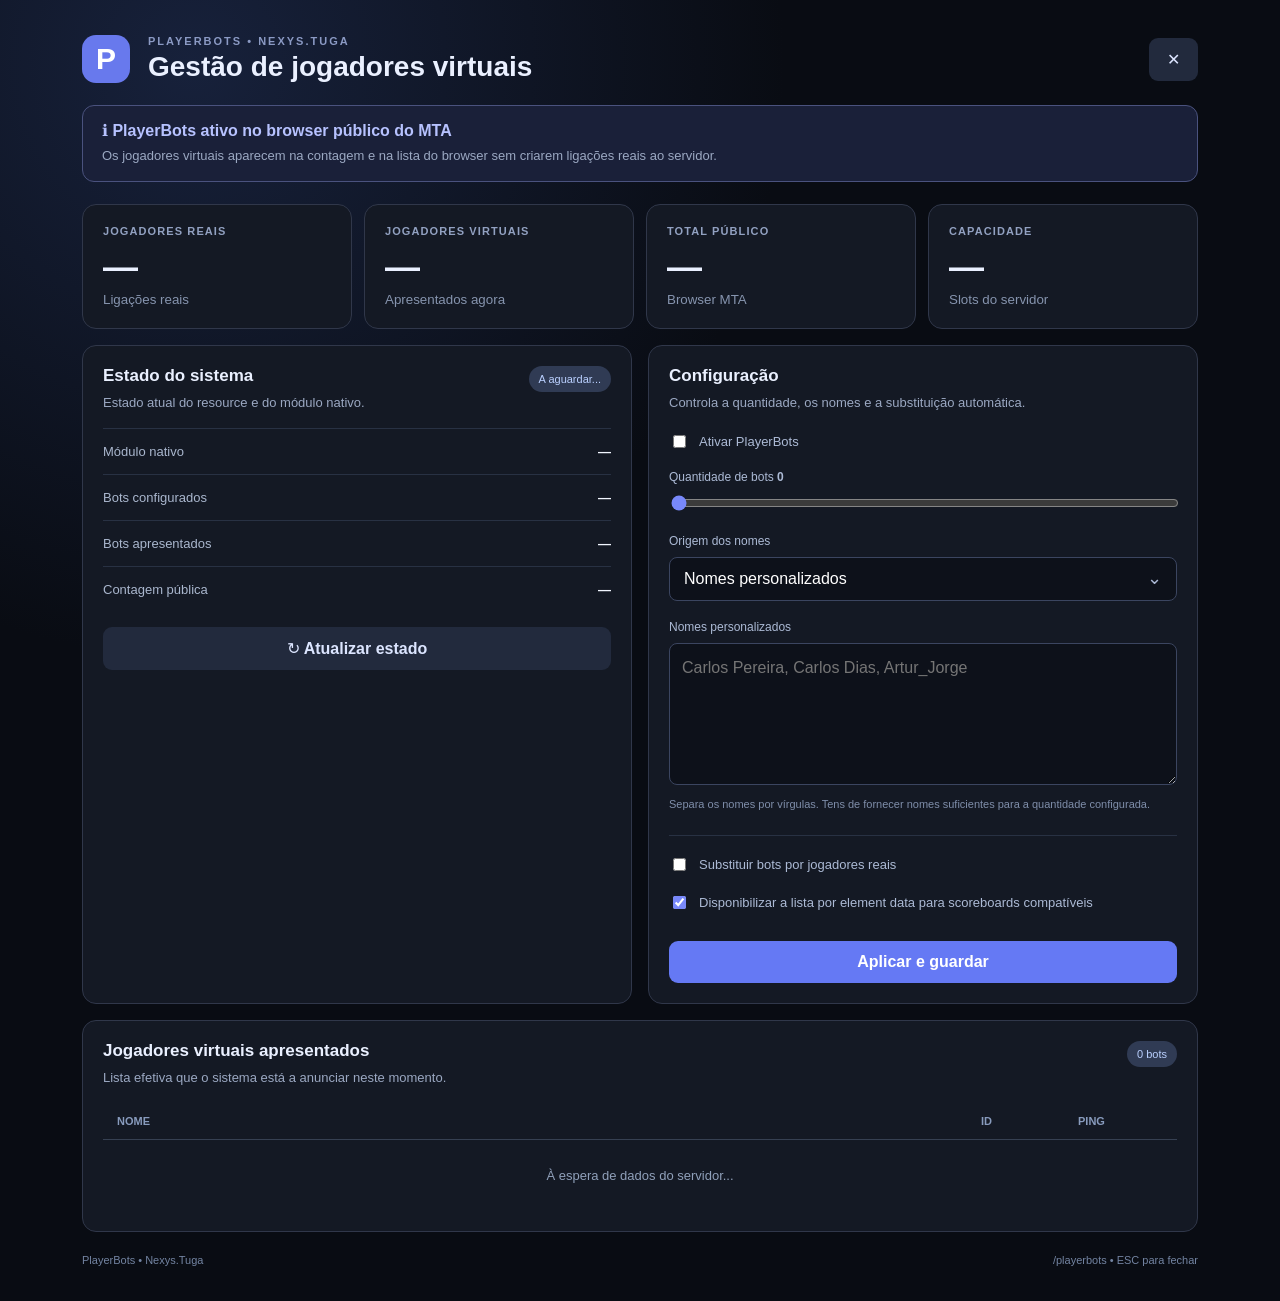
<file: PlayerBots/resource/playerbots/ui/index.html>
<!doctype html>
<html lang="pt-PT">
<head>
  <meta charset="utf-8">
  <meta name="viewport" content="width=device-width,initial-scale=1">
  <title>PlayerBots | Nexys.Tuga</title>
  <link rel="stylesheet" href="style.css">
</head>
<body>
<main class="shell">
  <header>
    <div class="mark">P</div>
    <div>
      <div class="eyebrow">PLAYERBOTS • NEXYS.TUGA</div>
      <h1>Gestão de jogadores virtuais</h1>
    </div>
    <button id="close" class="ghost" aria-label="Fechar">✕</button>
  </header>

  <div id="notice" role="status" class="notice hidden"></div>

  <div class="alert">
    <strong>ℹ PlayerBots ativo no browser público do MTA</strong>
    <p>Os jogadores virtuais aparecem na contagem e na lista do browser sem criarem ligações reais ao servidor.</p>
  </div>

  <section class="metrics">
    <article><span>JOGADORES REAIS</span><strong id="real">—</strong><small>Ligações reais</small></article>
    <article><span>JOGADORES VIRTUAIS</span><strong id="bots">—</strong><small>Apresentados agora</small></article>
    <article><span>TOTAL PÚBLICO</span><strong id="total">—</strong><small>Browser MTA</small></article>
    <article><span>CAPACIDADE</span><strong id="max">—</strong><small>Slots do servidor</small></article>
  </section>

  <section class="columns">
    <article class="panel">
      <div class="flex">
        <div><h2>Estado do sistema</h2><p>Estado atual do resource e do módulo nativo.</p></div>
        <span id="status" class="pill">A aguardar...</span>
      </div>
      <div class="datum"><span>Módulo nativo</span><b id="native">—</b></div>
      <div class="datum"><span>Bots configurados</span><b id="configured">—</b></div>
      <div class="datum"><span>Bots apresentados</span><b id="moduleCount">—</b></div>
      <div class="datum"><span>Contagem pública</span><b id="publicCount">—</b></div>
      <button id="refresh" class="secondary">↻ Atualizar estado</button>
    </article>

    <article class="panel">
      <h2>Configuração</h2>
      <p>Controla a quantidade, os nomes e a substituição automática.</p>

      <label class="check"><input type="checkbox" id="enabled"><span>Ativar PlayerBots</span></label>

      <label for="target">Quantidade de bots <b id="targetValue">0</b></label>
      <input type="range" id="target" min="0" max="32" value="0">

      <label for="nameModeButton">Origem dos nomes</label>
      <div id="nameModeControl" class="modeSelect">
        <input type="hidden" id="nameMode" value="custom">
        <button type="button" id="nameModeButton" class="modeSelectButton" aria-haspopup="listbox" aria-expanded="false">
          <span id="nameModeLabel">Nomes personalizados</span>
          <span class="modeSelectChevron">⌄</span>
        </button>
        <div id="nameModeMenu" class="modeSelectMenu hidden" role="listbox" aria-label="Origem dos nomes">
          <button type="button" class="modeSelectOption" data-value="random" role="option" aria-selected="false">
            <strong>Base de dados de nomes aleatórios</strong>
            <small>Escolhe automaticamente de names.lua.</small>
          </button>
          <button type="button" class="modeSelectOption" data-value="specific" role="option" aria-selected="false">
            <strong>Nomes específicos da lista</strong>
            <small>Escolhes exatamente quais nomes de names.lua podem aparecer.</small>
          </button>
          <button type="button" class="modeSelectOption selected" data-value="custom" role="option" aria-selected="true">
            <strong>Nomes personalizados</strong>
            <small>Escreves os nomes separados por vírgulas.</small>
          </button>
        </div>
      </div>
      <small id="databaseHint" class="hint hidden">A base inclui <span id="dbCount">0</span> nomes. Edita names.lua para a preencher.</small>

      <div id="specificWrap" class="conditional hidden">
        <div class="specificTop">
          <label for="specificSearch">Escolher nomes da base</label>
          <span id="specificCount" class="miniPill">0 selecionados</span>
        </div>
        <input type="text" id="specificSearch" placeholder="Pesquisar nome...">
        <div class="specificActions">
          <button type="button" id="selectVisible" class="tiny">Selecionar visíveis</button>
          <button type="button" id="clearSpecific" class="tiny">Limpar seleção</button>
        </div>
        <div id="specificNames" class="nameChecklist"></div>
        <small id="specificHint" class="hint">A versão pública começa com a base vazia. Adiciona nomes em names.lua.</small>
      </div>

      <div id="customWrap" class="conditional">
        <label for="customNames">Nomes personalizados</label>
        <textarea id="customNames" rows="5" placeholder="Carlos Pereira, Carlos Dias, Artur_Jorge"></textarea>
        <small class="hint">Separa os nomes por vírgulas. Tens de fornecer nomes suficientes para a quantidade configurada.</small>
      </div>

      <div class="divider"></div>
      <label class="check"><input type="checkbox" id="replaceEnabled"><span>Substituir bots por jogadores reais</span></label>
      <div id="replaceWrap" class="conditional hidden">
        <label for="replaceAt">Começar a substituir ao atingir <b id="replaceValue">25</b> pessoas</label>
        <input type="range" id="replaceAt" min="1" max="32" value="25">
        <small class="hint">A contagem inclui jogadores reais + bots. Cada novo jogador real remove apenas o bot necessário.</small>
      </div>

      <label class="check"><input type="checkbox" id="showTab" checked><span>Disponibilizar a lista por element data para scoreboards compatíveis</span></label>
      <button id="save" class="primary">Aplicar e guardar</button>
    </article>
  </section>

  <section class="panel list">
    <div class="flex">
      <div><h2>Jogadores virtuais apresentados</h2><p>Lista efetiva que o sistema está a anunciar neste momento.</p></div>
      <span id="count" class="pill">0 bots</span>
    </div>
    <div class="tablehead"><span>NOME</span><span>ID</span><span>PING</span></div>
    <div id="rows" class="rows"><div class="empty">À espera de dados do servidor...</div></div>
  </section>

  <footer>PlayerBots • Nexys.Tuga <span>/playerbots • ESC para fechar</span></footer>
</main>
<script src="app.js"></script>
</body>
</html>
</file>
<file: PlayerBots/resource/playerbots/ui/style.css>
:root{font-family:Arial,Helvetica,sans-serif;color:#eaf0ff;background:#090c13;font-synthesis:none}*{box-sizing:border-box}body{margin:0;background:radial-gradient(circle at 15% 5%,#17213b 0,transparent 36%),#090c13;min-height:100vh}button,input,select,textarea{font:inherit}.shell{max-width:1200px;margin:auto;padding:35px 42px}header{display:flex;align-items:center;gap:18px;margin-bottom:22px}.mark{width:48px;height:48px;display:grid;place-items:center;border-radius:14px;background:#6879ed;color:white;font-size:30px;font-weight:900}.eyebrow{font-size:11px;color:#8b9ac4;font-weight:700;letter-spacing:2px}h1{margin:4px 0 0;font-size:28px}h2{font-size:17px;margin:0 0 7px}p{margin:4px 0 15px;color:#9ba8c2;font-size:13px;line-height:1.55}button{border:0;border-radius:9px;padding:12px 18px;cursor:pointer;font-weight:700}header button{margin-left:auto}.ghost,.secondary{background:#222a3d;color:#dce5ff}.ghost:hover,.secondary:hover{background:#2e3a56}.primary{background:#6579f4;color:white;width:100%;margin-top:20px}.primary:hover{background:#8191ff}.alert{border:1px solid #4a527e;background:#1a2039;padding:15px 19px;border-radius:12px;margin-bottom:22px}.alert strong{color:#b7c2ff}.alert p{margin:6px 0 0}.metrics{display:grid;grid-template-columns:repeat(4,1fr);gap:12px;margin:0 0 16px}.metrics article,.panel{border:1px solid #30374a;background:#141924;border-radius:14px;padding:20px}.metrics span{display:block;color:#92a1c1;font-size:11px;font-weight:800;letter-spacing:1.1px}.metrics strong{display:block;font-size:35px;margin:10px 0 3px}.metrics small{color:#8694ae}.columns{display:grid;grid-template-columns:1fr 1fr;gap:16px;margin-bottom:16px}.flex{display:flex;align-items:start;justify-content:space-between;gap:12px}.pill{background:#303b54;color:#bad0ff;padding:7px 10px;border-radius:40px;font-size:11px;white-space:nowrap}.pill.ok{background:#183d32;color:#84efc1}.pill.bad{background:#492e39;color:#ff9fae}.datum{display:flex;justify-content:space-between;border-top:1px solid #283143;padding:15px 0;color:#aab7ce;font-size:13px}.datum b{color:#f1f6ff}.secondary{width:100%;margin-top:15px}label{display:block;font-size:12px;color:#acbad5;margin-top:19px;margin-bottom:9px}input[type=range]{width:100%;accent-color:#7888fa}select,textarea,input[type=text],input:not([type]){width:100%;background:#0d111a;border:1px solid #3b4560;color:white;padding:12px;border-radius:8px}textarea{resize:vertical;min-height:98px;line-height:1.45}.check{display:flex;align-items:center;gap:10px}.check input{accent-color:#7888fa}.check span{font-size:13px}.hint{display:block;color:#7f8eaa;font-size:11px;line-height:1.5;margin-top:7px}.conditional{margin-top:6px}.divider{height:1px;background:#283143;margin:22px 0 4px}.tablehead,.item{display:grid;grid-template-columns:1fr 85px 85px;gap:12px;padding:12px 14px}.tablehead{font-size:11px;font-weight:700;color:#889bbd;border-bottom:1px solid #364052}.rows{max-height:280px;overflow:auto}.item{border-bottom:1px solid #222d40;font-size:13px}.item span:not(:first-child){color:#a4b4d0}.empty{padding:28px;text-align:center;color:#90a0ba;font-size:13px}.notice{padding:12px;border-radius:8px;margin-bottom:15px}.notice.ok{border:1px solid #3e956f;color:#9cf2cc;background:#17352d}.notice.error{border:1px solid #9d4a5b;color:#ffb6c3;background:#3b1e27}.hidden{display:none!important}footer{display:flex;justify-content:space-between;color:#7384a2;font-size:11px;margin-top:22px}@media(max-width:800px){.shell{padding:18px}.metrics{grid-template-columns:repeat(2,1fr)}.columns{grid-template-columns:1fr}h1{font-size:22px}}

/* Nomes: modo específico */
.specificTop{display:flex;align-items:end;justify-content:space-between;gap:12px}.specificTop label{margin-bottom:9px}.miniPill{background:#252e45;color:#b9c7e8;border:1px solid #38445f;border-radius:999px;padding:5px 9px;font-size:11px;white-space:nowrap;margin-bottom:7px}.specificActions{display:flex;gap:8px;margin:8px 0}.tiny{background:#222a3d;color:#dce5ff;padding:7px 10px;border-radius:7px;font-size:11px}.tiny:hover{background:#2e3a56}.nameChecklist{max-height:240px;overflow:auto;border:1px solid #35405a;border-radius:9px;background:#0d111a;padding:7px}.nameChoice{display:flex;align-items:center;gap:9px;margin:0;padding:8px 9px;border-radius:7px;color:#dbe5fb;cursor:pointer}.nameChoice:hover{background:#171e2c}.nameChoice input{accent-color:#7888fa}.nameChoice span{font-size:12px}.hint.warning{color:#f3b86b}.empty.compact{padding:16px}


/* Dropdown próprio: evita o popup nativo do <select> que falha no CEF do MTA */
.modeSelect{position:relative;width:100%;z-index:20}.modeSelectButton{width:100%;display:flex;align-items:center;justify-content:space-between;gap:16px;background:#0d111a;border:1px solid #3b4560;color:#fff;padding:12px 14px;border-radius:8px;font-weight:400;text-align:left}.modeSelectButton:hover,.modeSelectButton[aria-expanded="true"]{border-color:#7888fa;background:#111724}.modeSelectChevron{font-size:18px;color:#aab8d4;line-height:1;transform:translateY(-1px)}.modeSelectButton[aria-expanded="true"] .modeSelectChevron{transform:rotate(180deg)}.modeSelectMenu{position:absolute;left:0;right:0;top:calc(100% + 6px);z-index:9999;background:#0c111b;border:1px solid #46516e;border-radius:10px;padding:6px;box-shadow:0 16px 36px rgba(0,0,0,.55)}.modeSelectOption{width:100%;display:flex;flex-direction:column;align-items:flex-start;gap:4px;background:transparent;color:#dfe7fb;border:0;border-radius:7px;padding:11px 12px;text-align:left;font-weight:400}.modeSelectOption:hover,.modeSelectOption.selected{background:#192137}.modeSelectOption.selected{outline:1px solid #596bd3}.modeSelectOption strong{font-size:13px}.modeSelectOption small{font-size:10px;color:#8fa0c0;font-weight:400;line-height:1.35}.panel{overflow:visible}
</file>
